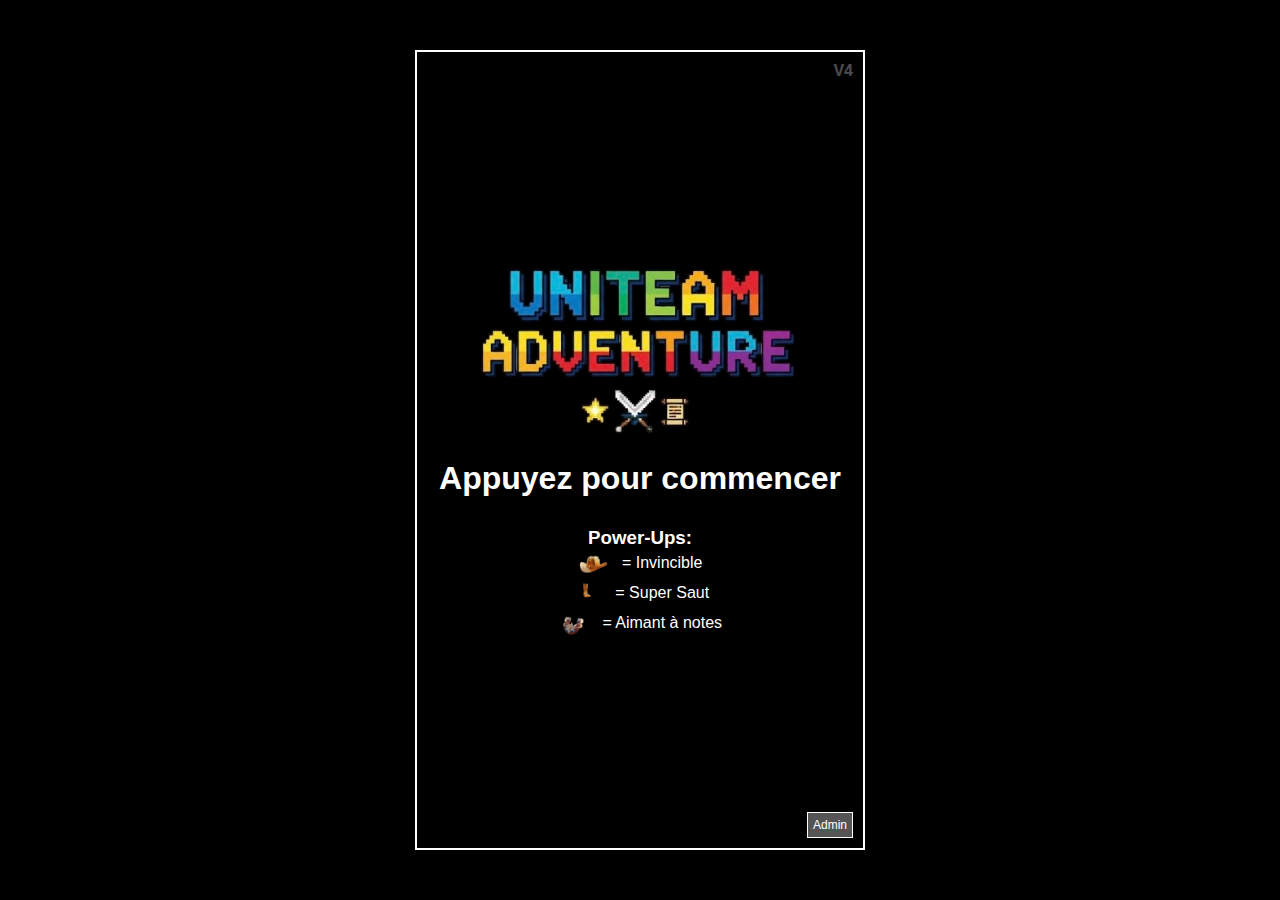
<file: index.html>
<!DOCTYPE html>
<html lang="fr">
<head>
    <meta charset="UTF-8">
    <meta name="viewport" content="width=device-width, initial-scale=1.0, maximum-scale=1.0, user-scalable=0">
    <title>UNITEAM ADVENTURE</title>
    <link rel="stylesheet" href="style.css">
</head>
<body>

    <div id="game-container">
        <canvas id="gameCanvas"></canvas>

        <div id="score">Score: 0</div>
        <div id="lives-container">
            </div>
        <div id="version">V4</div>
        <div id="powerUpText"></div>
        <div id="powerUpTimer"></div>

        <div id="flash-overlay"></div>

        <div id="loadingText" class="screen">Chargement...</div>

        <div id="menu" class="screen" style="display: none;">
            <img src="uniteamadventure.png" alt="Logo UNITEAM ADVENTURE" id="logo">
            <h1>Appuyez pour commencer</h1>
            <div id="powerup-info">
                <h3>Power-Ups:</h3>
                <p><img src="chapeau.png" alt="Chapeau"> = Invincible</p>
                <p><img src="botte.png" alt="Botte"> = Super Saut</p>
                <p><img src="aimant.png" alt="Aimant"> = Aimant à notes</p>
            </div>
            <button id="adminButton">Admin</button>
        </div>

        <div id="gameOverScreen" class="screen" style="display: none;">
            <h1>Game Over</h1>
            <h2 id="finalScore">Score: 0</h2>
            <p>Appuyez pour recommencer</p>
        </div>
    </div>

    <script src="game.js"></script>
</body>
</html>
</file>
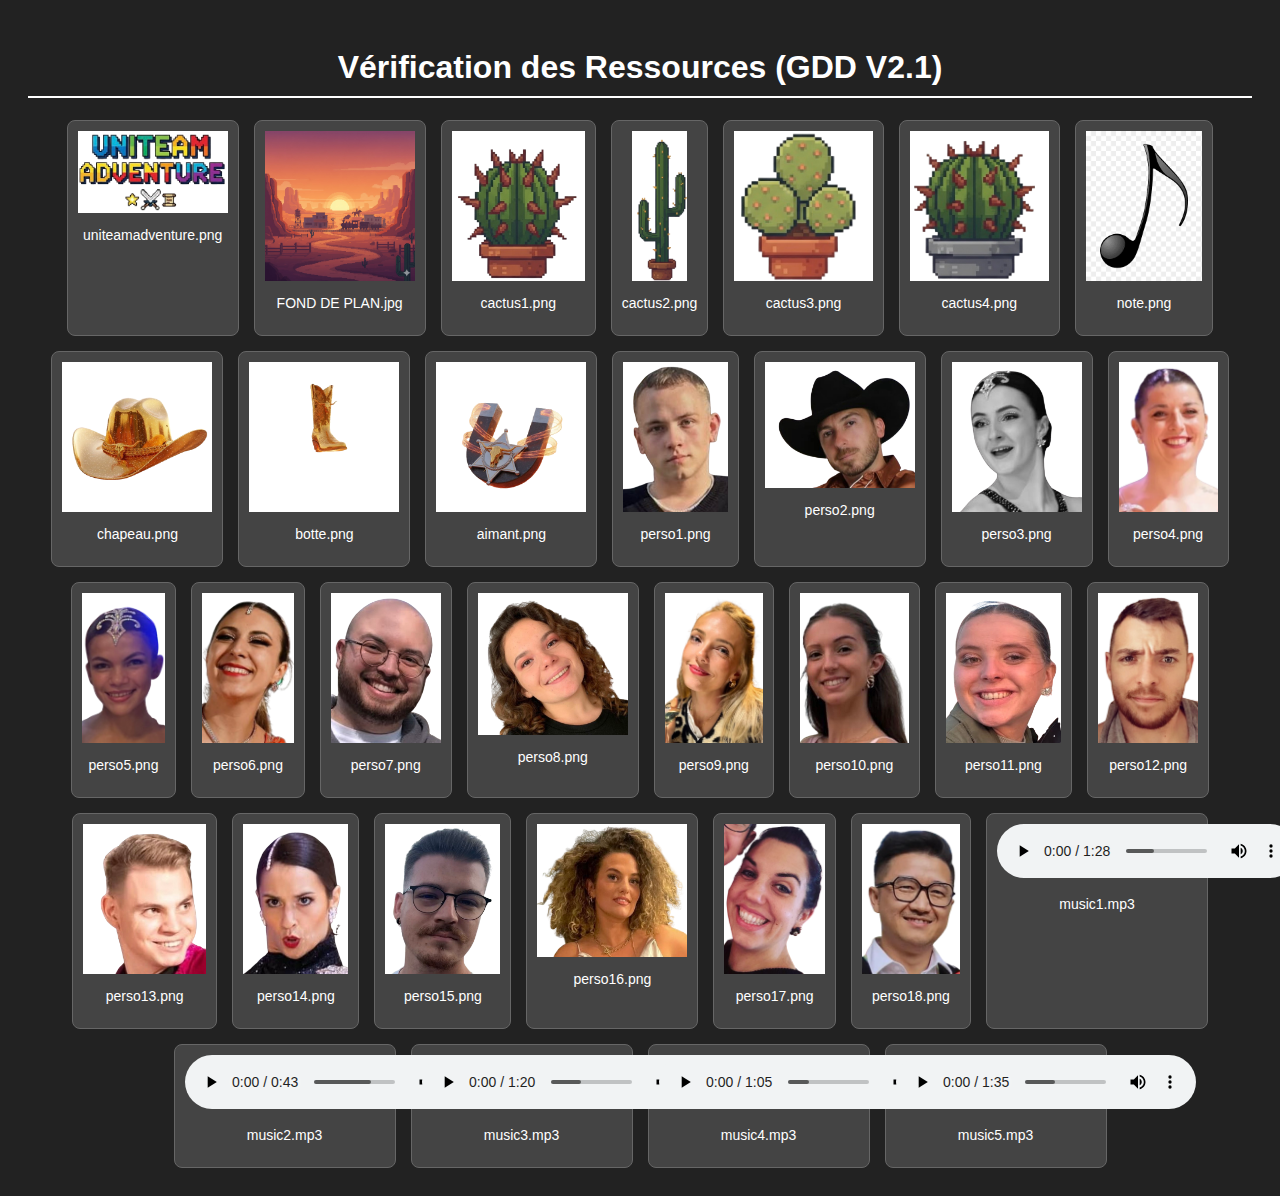
<file: admin.html>
<!DOCTYPE html>
<html lang="fr">
<head>
    <meta charset="UTF-8">
    <meta name="viewport" content="width=device-width, initial-scale=1.0">
    <title>Admin - Vérification des Assets</title>
    <style>
        body { font-family: Arial, sans-serif; background-color: #222; color: #fff; padding: 20px; }
        h1 { text-align: center; border-bottom: 2px solid #fff; padding-bottom: 10px; }
        #asset-container {
            display: flex;
            flex-wrap: wrap;
            gap: 15px;
            justify-content: center;
            margin-top: 20px;
        }
        .asset-item {
            background-color: #444;
            border: 1px solid #666;
            border-radius: 8px;
            padding: 10px;
            text-align: center;
        }
        .asset-item img {
            max-width: 150px;
            max-height: 150px;
            display: block;
            margin: 0 auto 10px auto;
            background-color: #fff; /* Fond blanc pour voir la transparence */
        }
        .asset-item p {
            font-size: 14px;
            word-break: break-all;
        }
        .asset-item.audio {
            width: 200px;
        }
    </style>
</head>
<body>
    <h1>Vérification des Ressources (GDD V2.1)</h1>
    <div id="asset-container">
        </div>

    <script src="admin.js"></script>
</body>
</html>
</file>
<file: style.css>
/* Réinitialisation de base */
* {
    margin: 0;
    padding: 0;
    box-sizing: border-box;
    font-family: Arial, sans-serif;
}

html, body {
    width: 100%;
    height: 100%;
    overflow: hidden; /* Empêche le défilement sur mobile */
    background-color: #000;
    display: flex;
    justify-content: center;
    align-items: center;
}

/* Conteneur principal du jeu (aspect mobile portrait) */
#game-container {
    position: relative;
    width: 100vw;
    height: 100vh;
    max-width: 450px; /* Limite la largeur sur bureau */
    max-height: 800px; /* Limite la hauteur sur bureau */
    background-color: #333;
    overflow: hidden;
    border: 2px solid #fff;
}

#gameCanvas {
    width: 100%;
    height: 100%;
    display: block;
    background-color: #000; /* Fond noir si le dessin échoue */
}

/* Écrans de superposition (Menu, Game Over, Chargement) */
.screen {
    position: absolute;
    top: 0;
    left: 0;
    width: 100%;
    height: 100%;
    background-color: rgba(0, 0, 0, 0.7);
    color: white;
    display: flex;
    flex-direction: column;
    justify-content: center;
    align-items: center;
    text-align: center;
    padding: 20px;
}

#logo {
    max-width: 80%;
    margin-bottom: 20px;
}

#powerup-info {
    margin-top: 30px;
}
#powerup-info img {
    width: 30px;
    vertical-align: middle;
    margin-right: 10px;
}

#adminButton {
    position: absolute;
    bottom: 10px;
    right: 10px;
    padding: 5px;
    font-size: 12px;
    background: #555;
    color: white;
    border: 1px solid #fff;
    cursor: pointer;
}

/* UI en jeu */
#score, #version, #powerUpText, #powerUpTimer {
    position: absolute;
    color: white;
    font-size: 24px;
    font-weight: bold;
    text-shadow: 2px 2px 4px #000;
    padding: 10px;
    user-select: none; /* Empêche la sélection de texte */
}

#score {
    top: 0;
    left: 0;
}

#version {
    top: 0;
    right: 0;
    font-size: 16px;
    padding-right: 10px;
}

#powerUpText {
    top: 40px;
    left: 0;
    font-size: 20px;
    color: #FFD700; /* Or */
}

#powerUpTimer {
    top: 70px;
    left: 0;
    font-size: 18px;
    color: #FFD700;
}

/* Animation de secousse pour Game Over */
.shake {
    animation: shake 0.5s;
    animation-iteration-count: 1;
}

@keyframes shake {
    0% { transform: translate(1px, 1px) rotate(0deg); }
    10% { transform: translate(-1px, -2px) rotate(-1deg); }
    20% { transform: translate(-3px, 0px) rotate(1deg); }
    30% { transform: translate(3px, 2px) rotate(0deg); }
    40% { transform: translate(1px, -1px) rotate(1deg); }
    50% { transform: translate(-1px, 2px) rotate(-1deg); }
    60% { transform: translate(-3px, 1px) rotate(0deg); }
    70% { transform: translate(3px, 1px) rotate(-1deg); }
    80% { transform: translate(-1px, -1px) rotate(1deg); }
    90% { transform: translate(1px, 2px) rotate(0deg); }
    100% { transform: translate(1px, -2px) rotate(-1deg); }
}

/* --- Style Vies --- */
#lives-container {
    position: absolute;
    top: 10px;
    right: 60px;
    display: flex;
    gap: 5px;
    z-index: 10;
    padding: 10px 0;
}

#lives-container img {
    width: 30px;
    height: auto;
    filter: drop-shadow(2px 2px 2px #000);
}
/* --- Fin Style Vies --- */


/* --- Style Flash --- */
#flash-overlay {
    position: absolute;
    top: 0;
    left: 0;
    width: 100%;
    height: 100%;
    background-color: white;
    opacity: 0;
    pointer-events: none;
    z-index: 50;
    transition: opacity 0.1s ease-out;
}

#flash-overlay.active {
    opacity: 0.7;
}
/* --- Fin Style Flash --- */
</file>
